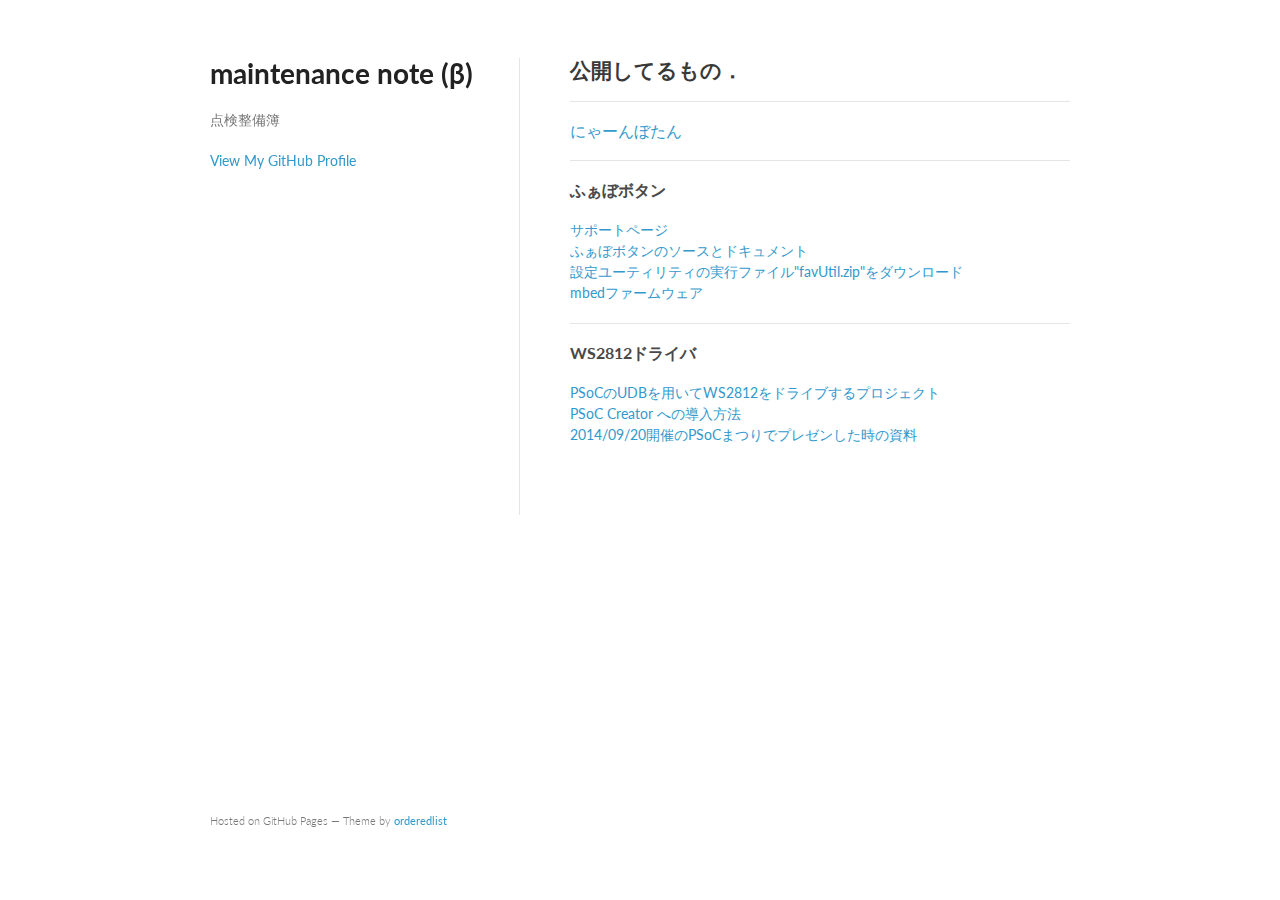
<file: index.html>
<!doctype html>
<html>
  <head>
    <meta charset="utf-8">
    <meta http-equiv="X-UA-Compatible" content="chrome=1">
    <title>maintenance note by betaEncoder</title>

    <link rel="stylesheet" href="stylesheets/styles.css">
    <link rel="stylesheet" href="stylesheets/pygment_trac.css">
    <meta name="viewport" content="width=device-width, initial-scale=1, user-scalable=no">
    <!--[if lt IE 9]>
    <script src="//html5shiv.googlecode.com/svn/trunk/html5.js"></script>
    <![endif]-->
  </head>
  <body>
    <div class="wrapper">
      <header>
        <h1>maintenance note (β)</h1>
        <p>点検整備簿</p>


        <p class="view"><a href="https://github.com/betaEncoder">View My GitHub Profile</a></p>

      </header>
      <section>
        <h2>
<a name="welcome-to-github-pages" class="anchor" href="#welcome-to-github-pages"><span class="octicon octicon-link"></span></a>公開してるもの．</h2>

<hr>
<h3><a href="http://betaencoder.github.io/nyan_button/nyan_button.html ">にゃーんぼたん</a></h3>
<hr>
<h3>ふぁぼボタン</h3>
<p>
<a href="http://betaencoder.github.io/fav-button/">サポートページ</a><br>
  <a href="https://github.com/betaEncoder/fav-button">ふぁぼボタンのソースとドキュメント</a><br>
  <a href="https://github.com/betaEncoder/fav-button/releases/download/0.2/favUtil.zip">設定ユーティリティの実行ファイル"favUtil.zip"をダウンロード</a><br>
  <a href="http://mbed.org/users/betaEncoder/code/favButton/">mbedファームウェア</a>
</p>
<hr>
<h3>WS2812ドライバ</h3>
<p>
  <a href="https://github.com/betaEncoder/PSoC_WS2812Bdriver">PSoCのUDBを用いてWS2812をドライブするプロジェクト</a><br>
  <a href="http://betaencoder.github.io/PSoC_WS2812Bdriver/">PSoC Creator への導入方法</a><br>
  <a href="http://www.slideshare.net/betaEncoder/psoc-39341814">2014/09/20開催のPSoCまつりでプレゼンした時の資料</a>
</p>
      </section>

      <footer>
        <p><small>Hosted on GitHub Pages &mdash; Theme by <a href="https://github.com/orderedlist">orderedlist</a></small></p>
      </footer>
    </div>
    <script src="javascripts/scale.fix.js"></script>
    
  </body>
</html>
</file>
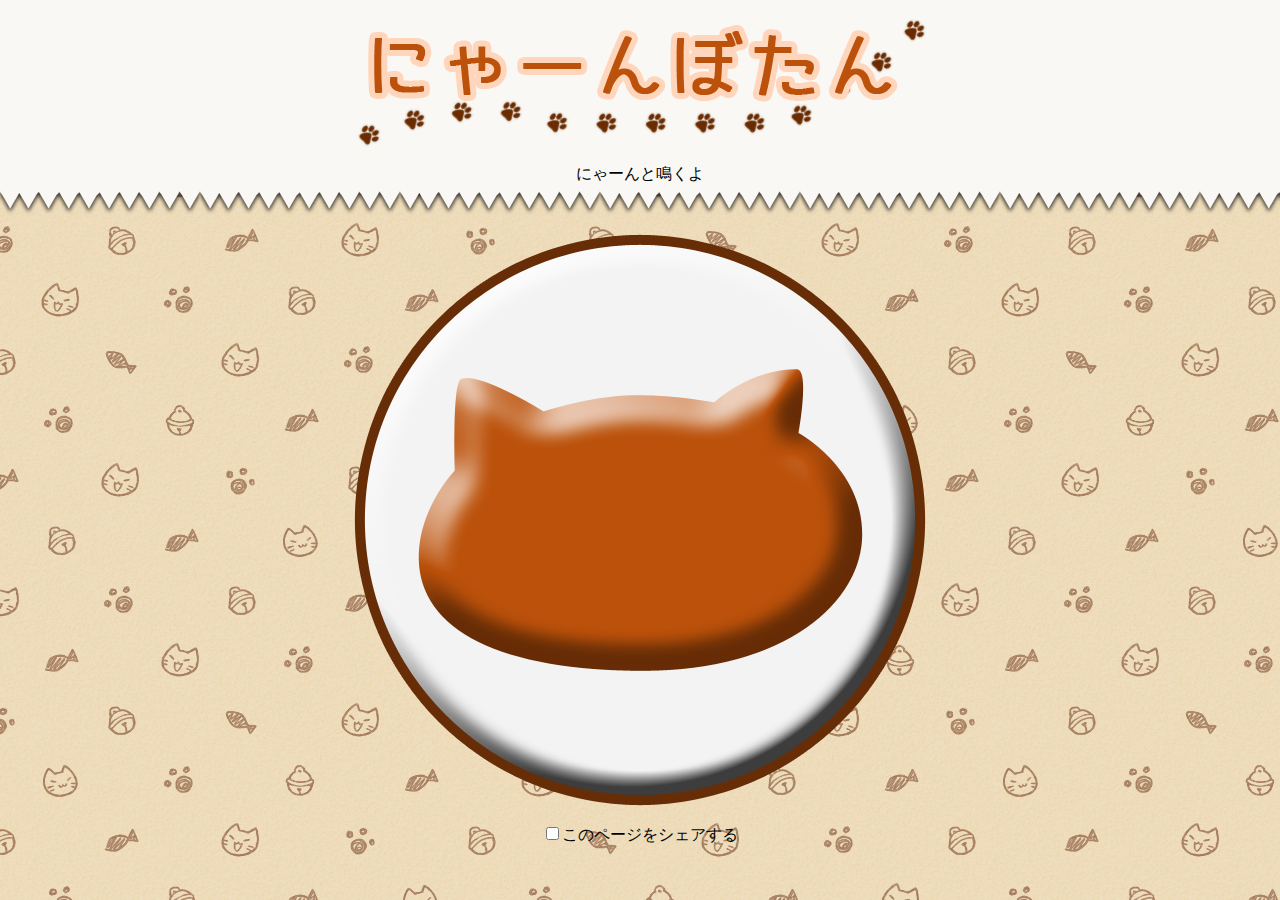
<file: nyan_button/nyan_button.html>
﻿<!doctype html>
<head>
<title>にゃーんボタン</title>
<script>
function button_pressed(){
	var button_img = document.getElementById("nyan_button");
	button_img.src = "img/button_pressed.png";
	var button_link = document.getElementById("nyan_link");
	var share_flag = document.getElementById("share_check");
	if(share_flag.checked){
		button_link.href = "http://twitter.com/share?url=URL&text=にゃーん http://betaencoder.github.io/nyan_button/nyan_button.html ＃にゃーんぼたん";
	}else{
		button_link.href = "http://twitter.com/share?url=URL&text=にゃーん";
	}
}
function button_released(){
	document.getElementById("nyan_button").src = "img/button.png";
}
</script>
</head>
<body style="background-image:url(img/background.jpg); background-repeat:repeat;margin:0px">
<div style="background-image:url(img/gizagiza.png); background-repeat:repeat-x;margin:0px;width:100%;height:220px">
<center><img src="img/title.png"><br>
にゃーんと鳴くよ</center>
</div>
<center><a href="http://twitter.com/share?url=URL&text=にゃーん" id="nyan_link"><img src="img/button.png" onmousedown="button_pressed()" onmouseup="button_released()" id="nyan_button"><br></a>
<input type="checkbox" id="share_check">このページをシェアする
</center>
</body>
</file>
<file: stylesheets/styles.css>
@import url(https://fonts.googleapis.com/css?family=Lato:300italic,700italic,300,700);

body {
  padding:50px;
  font:14px/1.5 Lato, "Helvetica Neue", Helvetica, Arial, sans-serif;
  color:#777;
  font-weight:300;
}

h1, h2, h3, h4, h5, h6 {
  color:#222;
  margin:0 0 20px;
}

p, ul, ol, table, pre, dl {
  margin:0 0 20px;
}

h1, h2, h3 {
  line-height:1.1;
}

h1 {
  font-size:28px;
}

h2 {
  color:#393939;
}

h3, h4, h5, h6 {
  color:#494949;
}

a {
  color:#39c;
  font-weight:400;
  text-decoration:none;
}

a small {
  font-size:11px;
  color:#777;
  margin-top:-0.6em;
  display:block;
}

.wrapper {
  width:860px;
  margin:0 auto;
}

blockquote {
  border-left:1px solid #e5e5e5;
  margin:0;
  padding:0 0 0 20px;
  font-style:italic;
}

code, pre {
  font-family:Monaco, Bitstream Vera Sans Mono, Lucida Console, Terminal;
  color:#333;
  font-size:12px;
}

pre {
  padding:8px 15px;
  background: #f8f8f8;  
  border-radius:5px;
  border:1px solid #e5e5e5;
  overflow-x: auto;
}

table {
  width:100%;
  border-collapse:collapse;
}

th, td {
  text-align:left;
  padding:5px 10px;
  border-bottom:1px solid #e5e5e5;
}

dt {
  color:#444;
  font-weight:700;
}

th {
  color:#444;
}

img {
  max-width:100%;
}

header {
  width:270px;
  float:left;
  position:fixed;
}

header ul {
  list-style:none;
  height:40px;
  
  padding:0;
  
  background: #eee;
  background: -moz-linear-gradient(top, #f8f8f8 0%, #dddddd 100%);
  background: -webkit-gradient(linear, left top, left bottom, color-stop(0%,#f8f8f8), color-stop(100%,#dddddd));
  background: -webkit-linear-gradient(top, #f8f8f8 0%,#dddddd 100%);
  background: -o-linear-gradient(top, #f8f8f8 0%,#dddddd 100%);
  background: -ms-linear-gradient(top, #f8f8f8 0%,#dddddd 100%);
  background: linear-gradient(top, #f8f8f8 0%,#dddddd 100%);
  
  border-radius:5px;
  border:1px solid #d2d2d2;
  box-shadow:inset #fff 0 1px 0, inset rgba(0,0,0,0.03) 0 -1px 0;
  width:270px;
}

header li {
  width:89px;
  float:left;
  border-right:1px solid #d2d2d2;
  height:40px;
}

header ul a {
  line-height:1;
  font-size:11px;
  color:#999;
  display:block;
  text-align:center;
  padding-top:6px;
  height:40px;
}

strong {
  color:#222;
  font-weight:700;
}

header ul li + li {
  width:88px;
  border-left:1px solid #fff;
}

header ul li + li + li {
  border-right:none;
  width:89px;
}

header ul a strong {
  font-size:14px;
  display:block;
  color:#222;
}

section {
  width:500px;
  float:right;
  padding-bottom:50px;
/*  padding-top:50px;*/
  padding-left:50px;
  border-left:solid 1px #e5e5e5;
}

small {
  font-size:11px;
}

hr {
  border:0;
  background:#e5e5e5;
  height:1px;
  margin:0 0 20px;
}

footer {
  width:270px;
  float:left;
  position:fixed;
  bottom:50px;
}

@media print, screen and (max-width: 960px) {
  
  div.wrapper {
    width:auto;
    margin:0;
  }
  
  header, section, footer {
    float:none;
    position:static;
    width:auto;
  }
  
  header {
    padding-right:320px;
  }
  
  section {
    border:1px solid #e5e5e5;
    border-width:1px 0;
    padding:20px 0;
    margin:0 0 20px;
  }
  
  header a small {
    display:inline;
  }
  
  header ul {
    position:absolute;
    right:50px;
    top:52px;
  }
}

@media print, screen and (max-width: 720px) {
  body {
    word-wrap:break-word;
  }
  
  header {
    padding:0;
  }
  
  header ul, header p.view {
    position:static;
  }
  
  pre, code {
    word-wrap:normal;
  }
}

@media print, screen and (max-width: 480px) {
  body {
    padding:15px;
  }
  
  header ul {
    display:none;
  }
}

@media print {
  body {
    padding:0.4in;
    font-size:12pt;
    color:#444;
  }
}
</file>
<file: stylesheets/pygment_trac.css>
.highlight  { background: #ffffff; }
.highlight .c { color: #999988; font-style: italic } /* Comment */
.highlight .err { color: #a61717; background-color: #e3d2d2 } /* Error */
.highlight .k { font-weight: bold } /* Keyword */
.highlight .o { font-weight: bold } /* Operator */
.highlight .cm { color: #999988; font-style: italic } /* Comment.Multiline */
.highlight .cp { color: #999999; font-weight: bold } /* Comment.Preproc */
.highlight .c1 { color: #999988; font-style: italic } /* Comment.Single */
.highlight .cs { color: #999999; font-weight: bold; font-style: italic } /* Comment.Special */
.highlight .gd { color: #000000; background-color: #ffdddd } /* Generic.Deleted */
.highlight .gd .x { color: #000000; background-color: #ffaaaa } /* Generic.Deleted.Specific */
.highlight .ge { font-style: italic } /* Generic.Emph */
.highlight .gr { color: #aa0000 } /* Generic.Error */
.highlight .gh { color: #999999 } /* Generic.Heading */
.highlight .gi { color: #000000; background-color: #ddffdd } /* Generic.Inserted */
.highlight .gi .x { color: #000000; background-color: #aaffaa } /* Generic.Inserted.Specific */
.highlight .go { color: #888888 } /* Generic.Output */
.highlight .gp { color: #555555 } /* Generic.Prompt */
.highlight .gs { font-weight: bold } /* Generic.Strong */
.highlight .gu { color: #800080; font-weight: bold; } /* Generic.Subheading */
.highlight .gt { color: #aa0000 } /* Generic.Traceback */
.highlight .kc { font-weight: bold } /* Keyword.Constant */
.highlight .kd { font-weight: bold } /* Keyword.Declaration */
.highlight .kn { font-weight: bold } /* Keyword.Namespace */
.highlight .kp { font-weight: bold } /* Keyword.Pseudo */
.highlight .kr { font-weight: bold } /* Keyword.Reserved */
.highlight .kt { color: #445588; font-weight: bold } /* Keyword.Type */
.highlight .m { color: #009999 } /* Literal.Number */
.highlight .s { color: #d14 } /* Literal.String */
.highlight .na { color: #008080 } /* Name.Attribute */
.highlight .nb { color: #0086B3 } /* Name.Builtin */
.highlight .nc { color: #445588; font-weight: bold } /* Name.Class */
.highlight .no { color: #008080 } /* Name.Constant */
.highlight .ni { color: #800080 } /* Name.Entity */
.highlight .ne { color: #990000; font-weight: bold } /* Name.Exception */
.highlight .nf { color: #990000; font-weight: bold } /* Name.Function */
.highlight .nn { color: #555555 } /* Name.Namespace */
.highlight .nt { color: #000080 } /* Name.Tag */
.highlight .nv { color: #008080 } /* Name.Variable */
.highlight .ow { font-weight: bold } /* Operator.Word */
.highlight .w { color: #bbbbbb } /* Text.Whitespace */
.highlight .mf { color: #009999 } /* Literal.Number.Float */
.highlight .mh { color: #009999 } /* Literal.Number.Hex */
.highlight .mi { color: #009999 } /* Literal.Number.Integer */
.highlight .mo { color: #009999 } /* Literal.Number.Oct */
.highlight .sb { color: #d14 } /* Literal.String.Backtick */
.highlight .sc { color: #d14 } /* Literal.String.Char */
.highlight .sd { color: #d14 } /* Literal.String.Doc */
.highlight .s2 { color: #d14 } /* Literal.String.Double */
.highlight .se { color: #d14 } /* Literal.String.Escape */
.highlight .sh { color: #d14 } /* Literal.String.Heredoc */
.highlight .si { color: #d14 } /* Literal.String.Interpol */
.highlight .sx { color: #d14 } /* Literal.String.Other */
.highlight .sr { color: #009926 } /* Literal.String.Regex */
.highlight .s1 { color: #d14 } /* Literal.String.Single */
.highlight .ss { color: #990073 } /* Literal.String.Symbol */
.highlight .bp { color: #999999 } /* Name.Builtin.Pseudo */
.highlight .vc { color: #008080 } /* Name.Variable.Class */
.highlight .vg { color: #008080 } /* Name.Variable.Global */
.highlight .vi { color: #008080 } /* Name.Variable.Instance */
.highlight .il { color: #009999 } /* Literal.Number.Integer.Long */

.type-csharp .highlight .k { color: #0000FF }
.type-csharp .highlight .kt { color: #0000FF }
.type-csharp .highlight .nf { color: #000000; font-weight: normal }
.type-csharp .highlight .nc { color: #2B91AF }
.type-csharp .highlight .nn { color: #000000 }
.type-csharp .highlight .s { color: #A31515 }
.type-csharp .highlight .sc { color: #A31515 }
</file>
